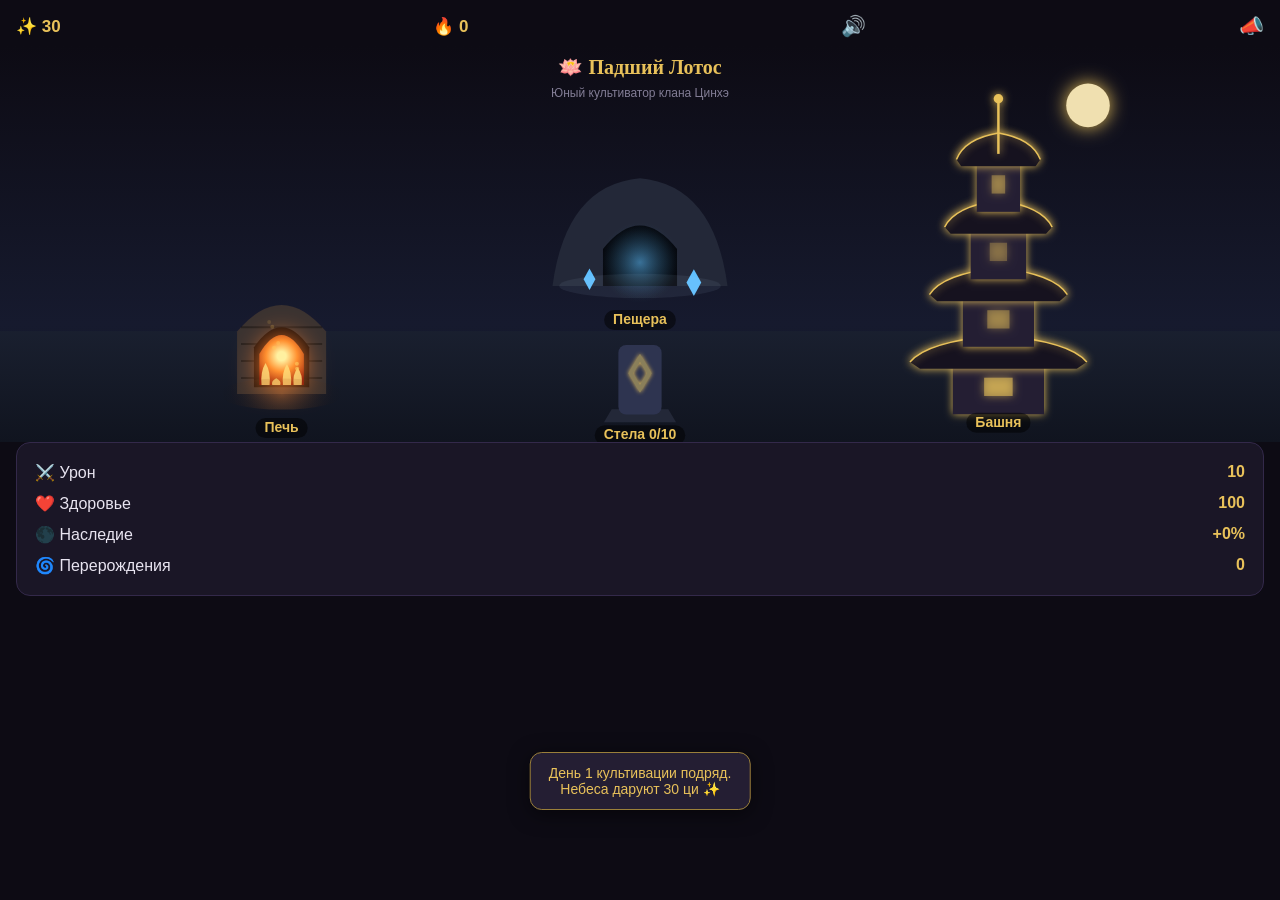
<file: index.html>
<!DOCTYPE html>
<html lang="ru">
<head>
<meta charset="UTF-8">
<meta name="viewport" content="width=device-width, initial-scale=1.0, maximum-scale=1.0, user-scalable=no">
<title>Падший Лотос</title>
<script src="https://telegram.org/js/telegram-web-app.js"></script>
<link rel="stylesheet" href="style.css">
</head>
<body>

<!-- ===== ЭКРАН: БАЗА (ХАБ) ===== -->
<div id="screen-hub" class="screen active">
  <div class="hub-topbar">
    <span class="hub-res">✨ <b id="hub-qi">0</b></span>
    <span class="hub-res">🔥 <b id="hub-ash">0</b></span>
    <span class="hub-res sound-toggle" id="hub-sound">🔊</span>
    <span class="hub-res" id="btn-share">📣</span>
  </div>

  <canvas id="hub-canvas"></canvas>

  <div class="hub-bottom">
    <div class="stats-panel">
      <div class="stat-row"><span>⚔️ Урон</span><b id="hub-dmg">0</b></div>
      <div class="stat-row"><span>❤️ Здоровье</span><b id="hub-hp">0</b></div>
      <div class="stat-row"><span>🌑 Наследие</span><b id="hub-legacy">+0%</b></div>
      <div class="stat-row"><span>🌀 Перерождения</span><b id="hub-rebirths">0</b></div>
    </div>
  </div>

  <!-- Достижения -->
  <div id="achv-overlay" class="overlay hidden">
    <div class="overlay-title">📜 Достижения <span id="achv-progress"></span></div>
    <div class="achv-scroll">
      <div id="achv-list"></div>
    </div>
    <button class="btn btn-back" id="achv-close">Закрыть</button>
  </div>

  <!-- Башня: выбор этажа -->
  <div id="tower-overlay" class="overlay hidden">
    <div class="overlay-title">🗼 Башня Испытаний</div>
    <div id="floor-buttons"></div>
    <button class="btn btn-back" id="tower-close">Закрыть</button>
  </div>

  <!-- Виральная карточка -->
  <div id="share-overlay" class="overlay hidden">
    <div class="share-card" id="share-card">
      <div class="share-icon" id="share-icon">🪷</div>
      <div class="share-title" id="share-title">Я выбрал Вознесение</div>
      <div class="share-stats" id="share-stats"></div>
    </div>
    <button class="btn btn-gold" id="btn-share-tg">Поделиться в Telegram</button>
    <button class="btn btn-back" id="btn-share-close">Продолжить</button>
  </div>
</div>

<!-- ===== ЭКРАН: БОЙ ===== -->
<div id="screen-battle" class="screen">
  <canvas id="battle-canvas"></canvas>
  <div class="battle-ui">
    <div class="battle-top">
      <div id="battle-room-name">Комната 1</div>
      <div class="hp-bar-wrap"><div id="player-hp-bar"></div></div>
    </div>
    <div class="battle-skills">
      <button class="skill-btn" id="skill-q">
        <span class="skill-icon">🪷</span>
        <span class="skill-name">Тысяча Лотосов</span>
        <span class="skill-cd" id="cd-q"></span>
      </button>
      <button class="skill-btn" id="skill-w">
        <span class="skill-icon">🛡️</span>
        <span class="skill-name">Стойка Небес</span>
        <span class="skill-cd" id="cd-w"></span>
      </button>
    </div>
  </div>

  <!-- Выбор усиления после комнаты -->
  <div id="upgrade-overlay" class="overlay hidden">
    <div class="overlay-title">Зеркало Нирваны дарует выбор</div>
    <div id="upgrade-cards"></div>
  </div>

  <!-- Результат забега -->
  <div id="result-overlay" class="overlay hidden">
    <div class="overlay-title" id="result-title">Победа</div>
    <div class="overlay-text" id="result-text"></div>
    <button class="btn btn-gold" id="btn-result-ok">Вернуться на базу</button>
    <button class="btn btn-back" id="btn-result-alt" style="display:none">Остаться в этом цикле</button>
  </div>
</div>

<!-- ===== ЭКРАН: ВЫБОР ПУТИ ===== -->
<div id="screen-choice" class="screen">
  <div class="choice-header">
    <div class="choice-mirror">🪞</div>
    <div class="choice-title">Зеркало Нирваны</div>
    <div class="choice-text">Ты умер. Но горечь твоя слишком велика для забвения.
Внутри тебя с рождения спят две природы.
Зеркало даёт второй шанс — выбери, какую часть себя ты усилишь.</div>
  </div>
  <div class="choice-cards">
    <button class="choice-card choice-righteous" id="choose-righteous">
      <div class="choice-icon">🪷</div>
      <div class="choice-name">Вознестись</div>
      <div class="choice-desc">Чистое сердце, небесная кара.
Стойкость, исцеление и праведный гнев против нечисти.</div>
    </button>
    <button class="choice-card choice-fallen" id="choose-fallen">
      <div class="choice-icon">🩸</div>
      <div class="choice-name">Пасть</div>
      <div class="choice-desc">Боль — топливо. Проклятие становится силой.
Вампиризм, безумие и запретные техники.</div>
    </button>
  </div>
  <div class="choice-warning">Выбор необратим для этого жизненного цикла</div>
</div>

<!-- ===== ЭКРАН: ВЫБОР КЛАССА ===== -->
<div id="screen-class" class="screen">
  <div class="choice-header">
    <div class="choice-title" id="class-title">Три тени в Зеркале</div>
    <div class="choice-text">Зеркало показывает две боевые природы.
Выбери, чем ты будешь сражаться.</div>
  </div>
  <div class="choice-cards">
    <button class="choice-card" id="choose-sword">
      <div class="choice-icon">⚔️</div>
      <div class="choice-name" id="class-sword-name">Мечник</div>
      <div class="choice-desc" id="class-sword-desc"></div>
    </button>
    <button class="choice-card" id="choose-mage">
      <div class="choice-icon">🔮</div>
      <div class="choice-name" id="class-mage-name">Маг</div>
      <div class="choice-desc" id="class-mage-desc"></div>
    </button>
  </div>
  <div class="choice-warning">Класс можно сменить при перерождении</div>
</div>

<!-- ===== ЭКРАН: ПЕЩЕРА КУЛЬТИВАЦИИ ===== -->
<div id="screen-cave" class="screen">
  <div class="topbar">
    <button class="btn btn-back" id="back-cave">← Назад</button>
    <div class="topbar-qi">✨ <b id="cave-qi">0</b></div>
  </div>
  <canvas id="cave-canvas"></canvas>
</div>

<!-- ===== ЭКРАН: ПЕЧЬ КРАФТА ===== -->
<div id="screen-forge" class="screen">
  <div class="topbar">
    <button class="btn btn-back" id="back-forge">← Назад</button>
    <div class="topbar-qi">🔥 <b id="forge-ash">0</b></div>
  </div>
  <canvas id="forge-canvas"></canvas>
  <div class="forge-list-wrap">
    <div class="panel-title">Талисманы из пепла</div>
    <div id="talisman-list"></div>
  </div>
</div>

<script src="sprites.js"></script>
<script src="game.js"></script>
</body>
</html>
</file>
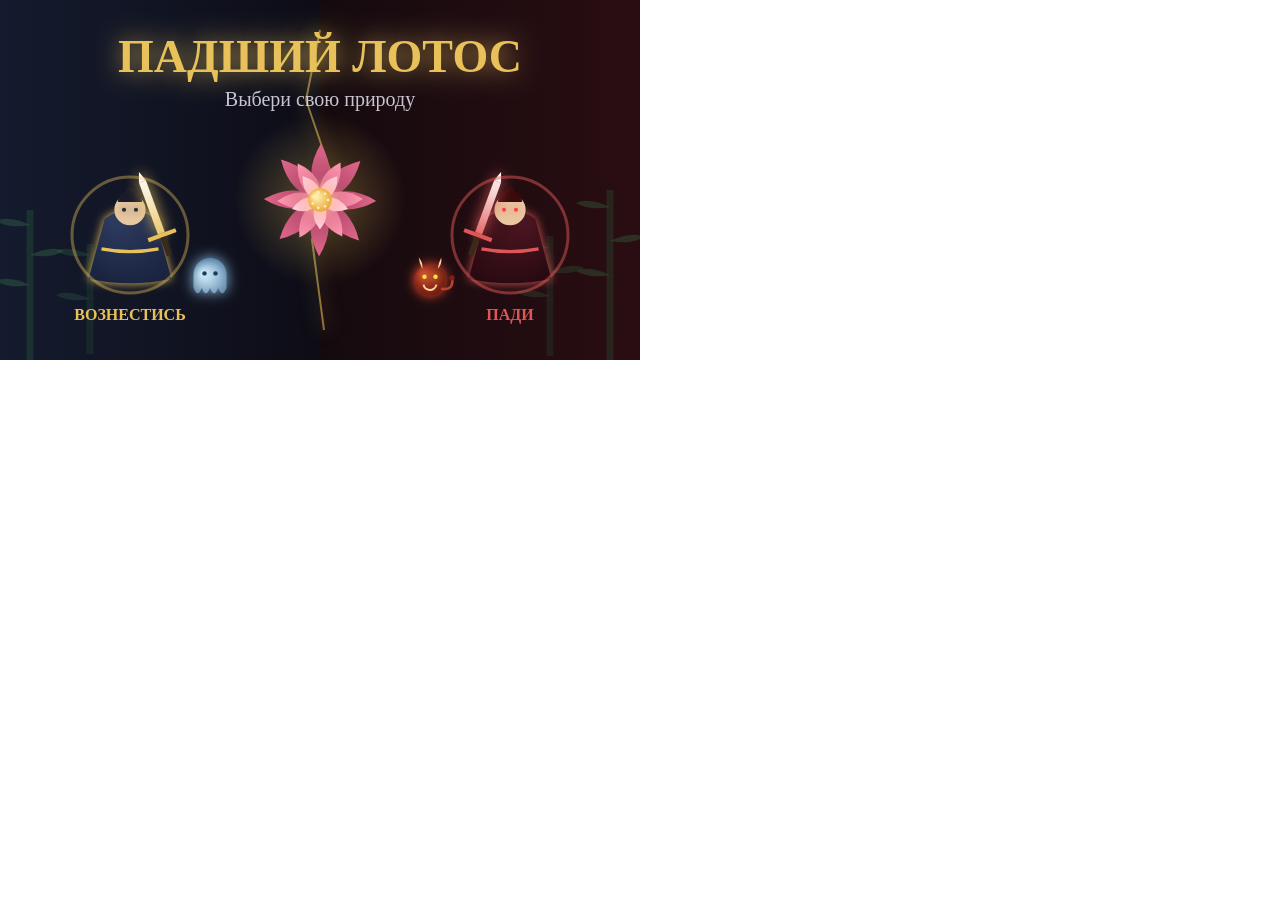
<file: cover.html>
<!DOCTYPE html>
<html lang="ru">
<head>
<meta charset="UTF-8">
<style>
  html, body { margin: 0; padding: 0; overflow: hidden; }
  canvas { display: block; }
</style>
</head>
<body>
<canvas id="cover" width="640" height="360"></canvas>
<script src="sprites.js"></script>
<script>
const canvas = document.getElementById('cover');
const ctx = canvas.getContext('2d');
const W = 640, H = 360;

// Фон: раскол между Вознесением (слева, золото) и Падением (справа, багра)
const left = ctx.createLinearGradient(0, 0, W * 0.55, 0);
left.addColorStop(0, '#141b2e');
left.addColorStop(1, '#0d0b14');
ctx.fillStyle = left;
ctx.fillRect(0, 0, W / 2, H);

const right = ctx.createLinearGradient(W * 0.45, 0, W, 0);
right.addColorStop(0, '#120a0e');
right.addColorStop(1, '#2a0d12');
ctx.fillStyle = right;
ctx.fillRect(W / 2, 0, W / 2, H);

// Трещина-разлом по центру
ctx.save();
ctx.strokeStyle = 'rgba(232,193,90,.55)';
ctx.lineWidth = 2;
ctx.shadowColor = '#e8c15a';
ctx.shadowBlur = 18;
ctx.beginPath();
ctx.moveTo(W / 2, 30);
ctx.lineTo(W / 2 - 14, 100);
ctx.lineTo(W / 2 + 10, 170);
ctx.lineTo(W / 2 - 8, 240);
ctx.lineTo(W / 2 + 4, 330);
ctx.stroke();
ctx.restore();

// Бамбук по краям
drawBamboo(ctx, 30, H, 150, 0.35);
drawBamboo(ctx, W - 30, H, 170, 0.3);
drawBamboo(ctx, 90, H - 6, 110, 0.25);
drawBamboo(ctx, W - 90, H - 4, 120, 0.22);

// Праведный культиватор слева
drawPlayer(ctx, 130, 235, 46, { path: { dmgColor: '#e8c15a' }, fallen: false });
// Золотая аура
ctx.beginPath();
ctx.arc(130, 235, 58, 0, Math.PI * 2);
ctx.strokeStyle = 'rgba(232,193,90,.4)';
ctx.lineWidth = 3;
ctx.stroke();

// Падший культиватор справа (зеркально, мечом к центру)
ctx.save();
ctx.translate(W - 130, 235);
ctx.scale(-1, 1);
drawPlayer(ctx, 0, 0, 46, { path: { dmgColor: '#e05656' }, fallen: true });
ctx.restore();
ctx.beginPath();
ctx.arc(W - 130, 235, 58, 0, Math.PI * 2);
ctx.strokeStyle = 'rgba(224,86,86,.5)';
ctx.lineWidth = 3;
ctx.stroke();

// Дух за праведным
ctx.globalAlpha = 0.8;
drawSpirit(ctx, 210, 280, 22, 0);
// Бес за падшим
drawImp(ctx, W - 210, 280, 22, 0);
ctx.globalAlpha = 1;

// Лотос в центре
drawLotus(ctx, W / 2, 200, 52, 1.2);

// Заголовок
ctx.textAlign = 'center';
ctx.shadowColor = 'rgba(232,193,90,.8)';
ctx.shadowBlur = 24;
ctx.fillStyle = '#e8c15a';
ctx.font = 'bold 46px Georgia, serif';
ctx.fillText('ПАДШИЙ ЛОТОС', W / 2, 72);
ctx.shadowBlur = 0;

// Подзаголовок
ctx.fillStyle = 'rgba(232,228,240,.85)';
ctx.font = '20px Georgia, serif';
ctx.fillText('Выбери свою природу', W / 2, 106);

// Метки путей
ctx.font = 'bold 16px Georgia, serif';
ctx.fillStyle = '#e8c15a';
ctx.fillText('ВОЗНЕСТИСЬ', 130, 320);
ctx.fillStyle = '#e05656';
ctx.fillText('ПАДИ', W - 130, 320);
</script>
</body>
</html>
</file>
<file: style.css>
* { margin: 0; padding: 0; box-sizing: border-box; -webkit-tap-highlight-color: transparent; }

:root {
  --gold: #e8c15a;
  --gold-dim: #9a7f3a;
  --bg: #0d0b14;
  --panel: #1a1626;
  --panel2: #241e33;
  --red: #c0392b;
  --text: #e8e4f0;
  --text-dim: #8f89a3;
}

/* ===== ДЕМОНИЧЕСКАЯ ТЕМА ===== */
body[data-path="fallen"] {
  --gold: #e05656;
  --gold-dim: #8a2f2f;
  --panel: #201418;
  --panel2: #2c1a20;
  --bg: #120a0e;
}
body[data-path="fallen"] #player-hp-bar { background: linear-gradient(90deg, #a02020, #e05656); }
body[data-path="fallen"] .btn-gold { background: #c0392b; color: #fff; }

html, body {
  height: 100%;
  background: var(--bg);
  color: var(--text);
  font-family: -apple-system, 'Segoe UI', Roboto, sans-serif;
  overflow: hidden;
  user-select: none;
  -webkit-user-select: none;
  touch-action: manipulation;
}

.screen {
  position: fixed;
  inset: 0;
  display: none;
  flex-direction: column;
  padding: 16px;
  padding-top: max(16px, env(safe-area-inset-top));
  padding-bottom: max(16px, env(safe-area-inset-bottom));
}
.screen.active { display: flex; }

/* ===== ХАБ ===== */
#screen-hub { overflow-y: auto; padding: 0; }
.hub-topbar {
  display: flex;
  justify-content: space-between;
  align-items: center;
  padding: max(14px, env(safe-area-inset-top)) 16px 8px;
  font-size: 17px;
  z-index: 5;
}
.hub-res b { color: var(--gold); }
.hub-res { cursor: default; }
.hub-res.sound-toggle, #btn-share { cursor: pointer; font-size: 20px; }
#hub-canvas { display: block; width: 100%; height: 44vh; touch-action: manipulation; }
.hub-bottom { padding: 0 16px max(16px, env(safe-area-inset-bottom)); }
#tower-overlay #floor-buttons { width: 100%; max-width: 340px; }
#achv-progress { font-size: 16px; color: var(--text-dim); }
.achv-scroll { width: 100%; max-width: 340px; max-height: 55vh; overflow-y: auto; }
#floor-buttons { display: flex; flex-direction: column; gap: 8px; }
.floor-btn { position: relative; }
.floor-btn.locked { background: var(--panel2); color: var(--text-dim); }
.floor-btn .floor-sub { display: block; font-size: 12px; font-weight: 400; opacity: .8; margin-top: 2px; }

.stats-panel {
  background: var(--panel);
  border: 1px solid #33294a;
  border-radius: 14px;
  padding: 14px 18px;
  margin-bottom: 16px;
}
.stat-row {
  display: flex;
  justify-content: space-between;
  padding: 6px 0;
  font-size: 16px;
}
.stat-row b { color: var(--gold); }

.hub-buttons { display: flex; flex-direction: column; gap: 10px; margin-bottom: 18px; }
.btn-share { background: var(--panel2); color: var(--gold); border: 1px solid var(--gold-dim); }

/* ===== ВИРАЛЬНАЯ КАРТОЧКА ===== */
.share-card {
  width: 100%; max-width: 320px;
  border-radius: 20px;
  padding: 32px 24px;
  text-align: center;
  background: linear-gradient(160deg, #241e33 0%, #14101f 100%);
  border: 2px solid var(--gold);
  box-shadow: 0 0 40px rgba(232,193,90,.25);
}
.share-card.fallen {
  background: linear-gradient(160deg, #33121a 0%, #180a10 100%);
  border-color: #e05656;
  box-shadow: 0 0 40px rgba(224,86,86,.3);
}
.share-icon { font-size: 72px; filter: drop-shadow(0 0 20px rgba(232,193,90,.5)); }
.share-card.fallen .share-icon { filter: drop-shadow(0 0 20px rgba(224,86,86,.6)); }
.share-title { font-size: 24px; font-weight: 700; color: var(--gold); margin-top: 10px; }
.share-stats { font-size: 14px; color: var(--text-dim); margin-top: 12px; line-height: 1.8; white-space: pre-line; }
#floor-buttons { display: flex; flex-direction: column; gap: 8px; }
.floor-btn { position: relative; }
.floor-btn.locked { background: var(--panel2); color: var(--text-dim); }
.floor-btn .floor-sub { display: block; font-size: 12px; font-weight: 400; opacity: .8; margin-top: 2px; }
#craft-panel { margin-bottom: 16px; }
#achv-panel { margin-bottom: 16px; }
.sound-toggle { cursor: pointer; user-select: none; }
.achv {
  display: flex;
  align-items: center;
  gap: 12px;
  padding: 8px 4px;
  border-top: 1px solid #2a2240;
  opacity: .45;
}
.achv.got { opacity: 1; }
.achv-icon { font-size: 22px; width: 30px; text-align: center; }
.achv-info { display: flex; flex-direction: column; }
.achv-info b { font-size: 14px; color: var(--gold); }
.achv-info i { font-size: 12px; color: var(--text-dim); font-style: normal; }

.btn {
  border: none;
  border-radius: 12px;
  padding: 15px;
  font-size: 17px;
  font-weight: 600;
  color: #1a1408;
  background: var(--gold);
  cursor: pointer;
  transition: transform .08s, filter .08s;
}
.btn:active { transform: scale(.96); filter: brightness(1.15); }
.btn-red { background: var(--red); color: #fff; }
.btn-gold { background: var(--gold); }
.btn-back { background: var(--panel2); color: var(--text); padding: 8px 14px; font-size: 14px; width: auto; }
.btn-small { padding: 10px 16px; font-size: 15px; min-width: 74px; }
.btn:disabled { filter: grayscale(.7) brightness(.6); cursor: default; }

.upgrades-panel {
  background: var(--panel);
  border: 1px solid #33294a;
  border-radius: 14px;
  padding: 14px;
}
.panel-title { font-size: 14px; color: var(--text-dim); margin-bottom: 10px; text-transform: uppercase; letter-spacing: 1px; }
.upgrade {
  display: flex;
  align-items: center;
  justify-content: space-between;
  gap: 10px;
  padding: 10px 4px;
  border-top: 1px solid #2a2240;
}
.upgrade:first-of-type { border-top: none; }
.upgrade-name { font-size: 15px; font-weight: 600; }
.upgrade-name .lvl { color: var(--gold); font-weight: 700; margin-left: 4px; }
.upgrade-desc { font-size: 12px; color: var(--text-dim); margin-top: 2px; }

/* ===== МЕДИТАЦИЯ ===== */
.topbar { display: flex; justify-content: space-between; align-items: center; }
.topbar-qi { font-size: 20px; color: var(--gold); }
.meditate-hint { text-align: center; color: var(--text-dim); margin-top: 18px; font-size: 14px; }
#lotus-area {
  flex: 1;
  display: flex;
  align-items: center;
  justify-content: center;
  position: relative;
}
#lotus-canvas {
  width: 260px;
  height: 260px;
  cursor: pointer;
  transition: transform .07s;
}
#lotus-canvas.pressed { transform: scale(.9); }
.meditate-tap-info { text-align: center; color: var(--text-dim); font-size: 14px; margin-bottom: 8px; }
.meditate-tap-info b { color: var(--gold); }

.float-qi {
  position: absolute;
  font-size: 20px;
  font-weight: 700;
  color: var(--gold);
  pointer-events: none;
  animation: floatUp .8s ease-out forwards;
}
@keyframes floatUp {
  from { opacity: 1; transform: translateY(0); }
  to { opacity: 0; transform: translateY(-70px); }
}

/* ===== БОЙ ===== */
#screen-battle { padding: 0; }
#screen-cave, #screen-forge { padding: 0; }
#cave-canvas { position: absolute; inset: 0; width: 100%; height: 100%; touch-action: manipulation; }
#screen-cave .topbar, #screen-forge .topbar {
  position: absolute; top: 0; left: 0; right: 0; z-index: 5;
  padding: max(12px, env(safe-area-inset-top)) 12px 0;
}
#forge-canvas { width: 100%; height: 300px; display: block; }
.forge-list-wrap { flex: 1; overflow-y: auto; padding: 0 16px 16px; }
#battle-canvas { position: absolute; inset: 0; width: 100%; height: 100%; }
.battle-ui {
  position: absolute;
  inset: 0;
  display: flex;
  flex-direction: column;
  justify-content: space-between;
  pointer-events: none;
  padding: max(12px, env(safe-area-inset-top)) 12px max(12px, env(safe-area-inset-bottom));
}
.battle-top { display: flex; flex-direction: column; gap: 8px; align-items: center; }
#battle-room-name {
  font-size: 15px;
  font-weight: 700;
  color: var(--gold);
  background: rgba(13,11,20,.7);
  padding: 6px 16px;
  border-radius: 20px;
}
.hp-bar-wrap {
  width: 70%;
  height: 14px;
  background: rgba(0,0,0,.55);
  border: 1px solid #4a3d28;
  border-radius: 8px;
  overflow: hidden;
}
#player-hp-bar {
  height: 100%;
  width: 100%;
  background: linear-gradient(90deg, #d4af37, #f5e08a);
  transition: width .15s;
}
.battle-skills {
  display: flex;
  gap: 12px;
  justify-content: center;
  pointer-events: auto;
}
.skill-btn {
  position: relative;
  display: flex;
  flex-direction: column;
  align-items: center;
  gap: 3px;
  background: rgba(26,22,38,.9);
  border: 1px solid var(--gold-dim);
  border-radius: 14px;
  padding: 10px 18px;
  color: var(--text);
  cursor: pointer;
  min-width: 130px;
}
.skill-btn:active { transform: scale(.95); }
.skill-btn.on-cd { filter: grayscale(.8) brightness(.55); }
.skill-icon { font-size: 26px; }
.skill-name { font-size: 11px; color: var(--gold); }
.skill-cd {
  position: absolute;
  inset: 0;
  display: flex;
  align-items: center;
  justify-content: center;
  font-size: 24px;
  font-weight: 700;
  color: #fff;
  border-radius: 14px;
  background: rgba(0,0,0,.45);
}
.skill-cd:empty { display: none; }

/* ===== ОВЕРЛЕИ ===== */
.overlay {
  position: absolute;
  inset: 0;
  background: rgba(8,6,14,.92);
  display: flex;
  flex-direction: column;
  align-items: center;
  justify-content: center;
  gap: 18px;
  padding: 24px;
  z-index: 10;
}
.overlay.hidden { display: none; }
.overlay-title { font-size: 22px; font-weight: 700; color: var(--gold); text-align: center; }
.overlay-text { font-size: 15px; color: var(--text); text-align: center; line-height: 1.7; white-space: pre-line; }
#upgrade-cards { display: flex; flex-direction: column; gap: 12px; width: 100%; max-width: 340px; }
.upgrade-card {
  background: var(--panel2);
  border: 1px solid var(--gold-dim);
  border-radius: 14px;
  padding: 16px;
  text-align: left;
  color: var(--text);
  cursor: pointer;
  transition: transform .08s, border-color .08s;
}
.upgrade-card:active { transform: scale(.97); border-color: var(--gold); }
.upgrade-card .uc-name { font-size: 16px; font-weight: 700; color: var(--gold); }
.upgrade-card .uc-desc { font-size: 13px; color: var(--text-dim); margin-top: 4px; line-height: 1.4; }

/* ===== ВЫБОР ПУТИ ===== */
#screen-choice { justify-content: center; gap: 20px; }
.choice-header { text-align: center; }
.choice-mirror { font-size: 64px; filter: drop-shadow(0 0 30px rgba(232,193,90,.4)); }
.choice-title { font-size: 26px; font-weight: 700; color: var(--gold); margin-top: 8px; }
.choice-text {
  font-size: 14px; color: var(--text-dim); line-height: 1.7;
  margin-top: 12px; max-width: 340px; margin-left: auto; margin-right: auto;
  white-space: pre-line;
}
.choice-cards { display: flex; flex-direction: column; gap: 14px; width: 100%; max-width: 340px; margin: 0 auto; }
.choice-card {
  border-radius: 16px; padding: 20px; text-align: center; cursor: pointer;
  background: var(--panel2); color: var(--text);
  transition: transform .1s, box-shadow .1s;
}
.choice-card:active { transform: scale(.97); }
.choice-righteous { border: 2px solid #e8c15a; box-shadow: 0 0 24px rgba(232,193,90,.15); }
.choice-fallen { border: 2px solid #c0392b; box-shadow: 0 0 24px rgba(192,57,43,.2); }
.choice-icon { font-size: 44px; }
.choice-name { font-size: 21px; font-weight: 700; margin-top: 6px; }
.choice-righteous .choice-name { color: #e8c15a; }
.choice-fallen .choice-name { color: #e05656; }
.choice-desc { font-size: 13px; color: var(--text-dim); line-height: 1.6; margin-top: 8px; white-space: pre-line; }
.choice-warning { text-align: center; font-size: 12px; color: var(--text-dim); opacity: .7; }
#screen-class .choice-card { border: 2px solid var(--gold-dim); }
#screen-class .choice-name { color: var(--gold); }
</file>
